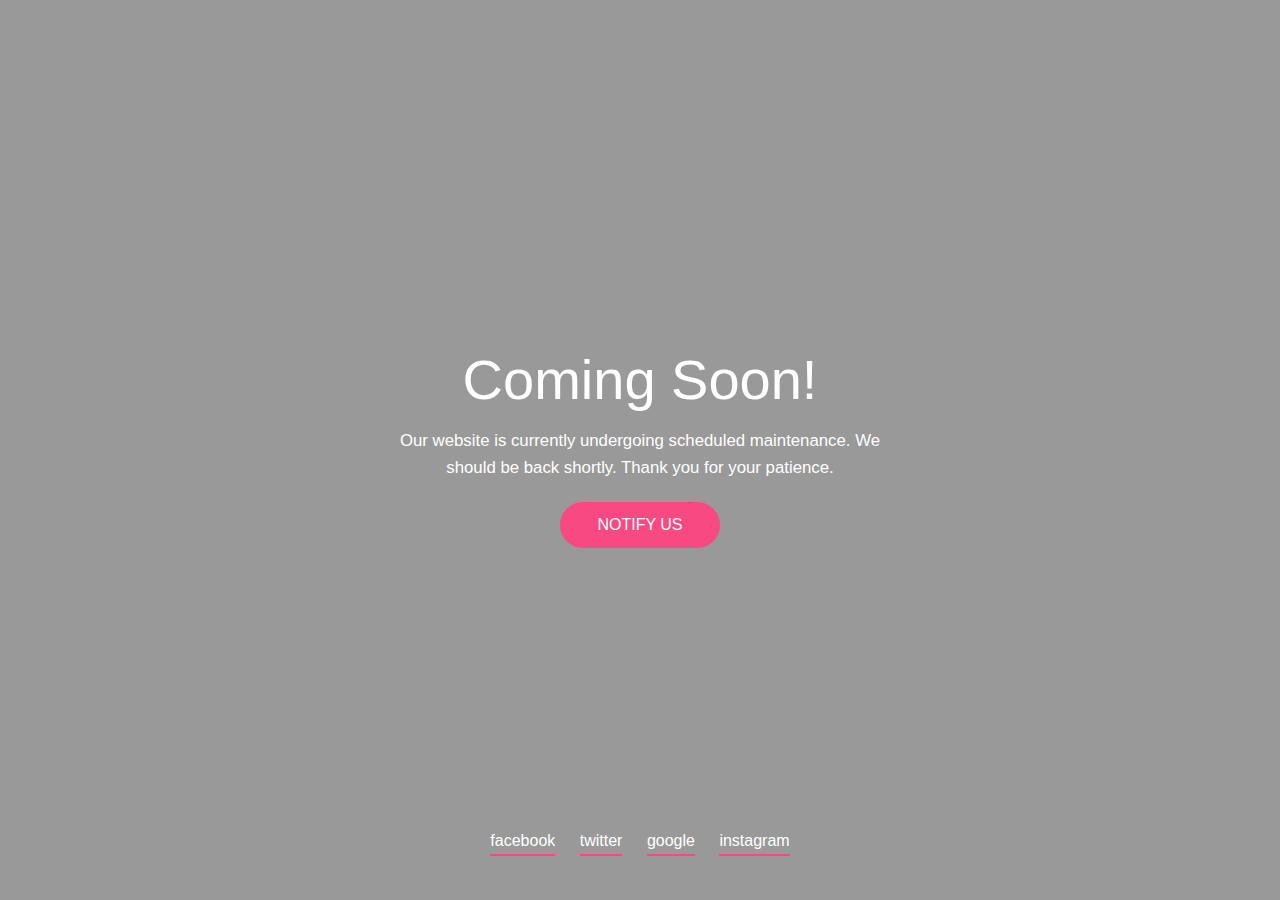
<file: index.html>
<!DOCTYPE HTML>
<html lang="en">

<head>
  <!-- Google Tag Manager -->
<script>(function(w,d,s,l,i){w[l]=w[l]||[];w[l].push({'gtm.start':
new Date().getTime(),event:'gtm.js'});var f=d.getElementsByTagName(s)[0],
j=d.createElement(s),dl=l!='dataLayer'?'&l='+l:'';j.async=true;j.src=
'https://www.googletagmanager.com/gtm.js?id='+i+dl;f.parentNode.insertBefore(j,f);
})(window,document,'script','dataLayer','GTM-5KMVGHP');</script>
<!-- End Google Tag Manager -->
	<title>Coming Soon</title>
	<meta http-equiv="X-UA-Compatible" content="IE=edge">
	<meta name="viewport" content="width=device-width, initial-scale=1">
	<meta charset="UTF-8">
	<link rel="icon" class="js-site-favicon" type="image/svg+xml" href="https://github.githubassets.com/favicons/favicon-dark.svg">
	<link href="/assets/styles.css" rel="stylesheet">
	<link href="/assets/responsive.css" rel="stylesheet">
</head>

<body>
  <!-- Google Tag Manager (noscript) -->
<noscript><iframe src="https://www.googletagmanager.com/ns.html?id=GTM-5KMVGHP"
height="0" width="0" style="display:none;visibility:hidden"></iframe></noscript>
<!-- End Google Tag Manager (noscript) -->
	<div class="main-area center-text" style="background-image:url(https://picsum.photos/seed/picsum/1600/900);">
		<div class="display-table">
			<div class="display-table-cell">
				<h1 class="title font-white"><b>Coming Soon!</b></h1>
				<p class="desc font-white">Our website is currently undergoing scheduled maintenance.
					We should be back shortly. Thank you for your patience.</p>
				<a class="notify-btn" href="#"><b>NOTIFY US</b></a>
				<ul class="social-btn font-white">
					<li><a href="#facebook">facebook</a></li>
					<li><a href="#twitter">twitter</a></li>
					<li><a href="#google">google</a></li>
					<li><a href="#instagram">instagram</a></li>
				</ul>
			</div>
		</div>
	</div>
</body>

</html>
</file>
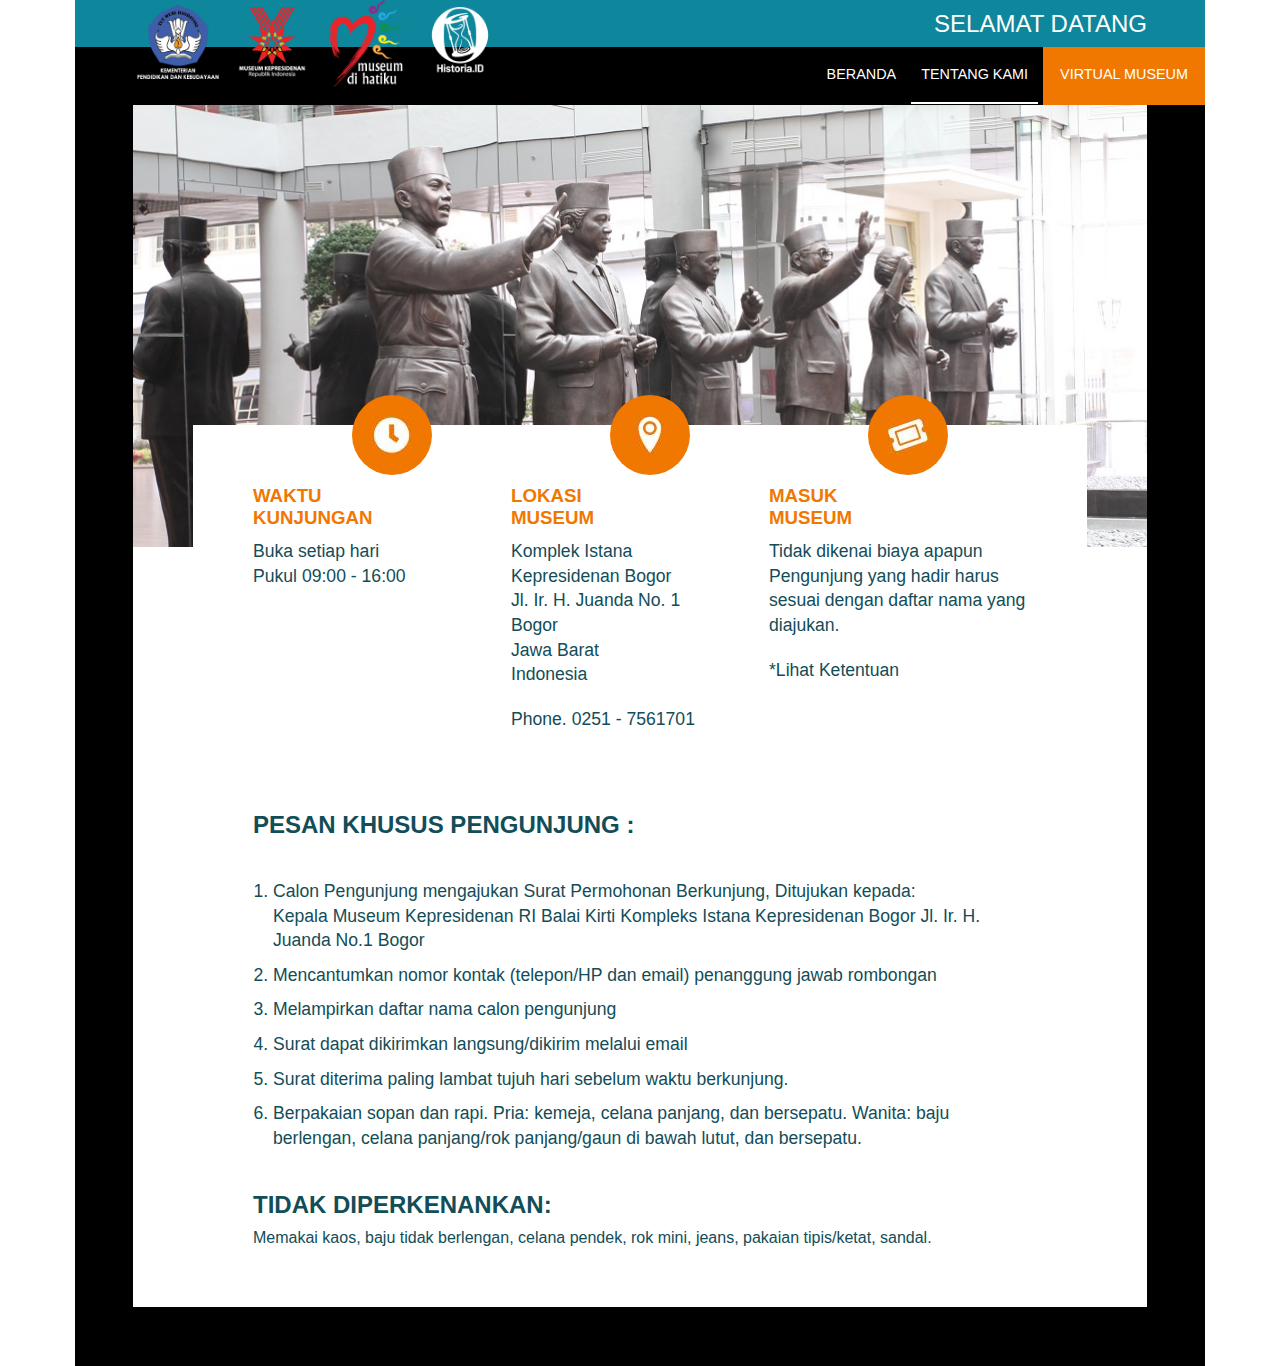
<file: dev/balai-kirti/aboutus.html>
<!DOCTYPE html>
<html xmlns="http://www.w3.org/1999/xhtml" lang="id" xml:lang="id">
<head>
    <meta charset="UTF-8">
    <meta name="viewport" content="width=device-width, initial-scale=1.0">
    <title>Tentang Kami</title>

    <meta name="keywords" content="Museum, Balai Kirti, Presiden, Indonesia, Sukarno, Buku, Kepresidenan, Republik, pengaruh">
    <meta name="format-detection" content="telephone=no" />
    <meta property="og:url" content="http://balaikirti.kemdikbud.go.id/aboutus.html" />
    <meta property="og:type" content="website" />
    <meta property="og:site_name" content="Tentang Kami - Balai Kirti" />
	<meta property="og:title" content="Tentang Kami - Balai Kirti - Museum Kepresidenan Republik Indonesia" />
	<meta property="og:description" content="25 Buku berpengaruh untuk Sukarno" /> 
    <meta property="og:image" content="assets/img/rsz_logo_balai_kirti.png" />
    <meta property="og:image:secure_url" content="assets/img/rsz_logo_balai_kirti.png" />
    <meta property="og:image:type" content="image/jpeg" />
    <meta property="og:image:width" content="195" />
    <meta property="og:image:height" content="256" />
    <meta property="og:image:alt" content="logo" />
    <meta property="og:locale" content="id_ID" />
	<meta name="twitter:card" content="summary_large_image">
	<meta name="twitter:site" content="@MuspresRI">
	<meta name="twitter:creator" content="kebudayaan.kemdikbud.go.id">
	<meta name="twitter:title" content="Tentang Kami - Balai Kirti - Museum Kepresidenan Republik Indonesia">
	<meta name="twitter:description" content="25 Buku berpengaruh untuk Sukarno">
    <meta name="twitter:image" content="assets/img/rsz_logo_balai_kirti.png">

    <link rel="stylesheet" href="assets/css/style-aboutus.css?ver=1005" type="text/css">
    <link rel="icon" type="image/png" href="assets/img/rsz_logo_balai_kirti.png" />
    <link rel="preconnect" href="https://fonts.gstatic.com">
    <link href="https://fonts.googleapis.com/css2?family=Roboto:wght@100;400;500;900&display=swap" rel="stylesheet">
</head>
<body>
    <div class="bg-black">
        <header>
            <div class="welcome-text">
                <ul class="logo-container">
                    <li class="logo"><img src="assets/img/logo-kemendikbud-100.png" alt="Kemendikbud"></li>
                    <li class="logo"><img src="assets/img/logo-balaikirti-100.png" alt="Balai Kirti"></li>
                    <li class="logo"><img src="assets/img/logo-museumdihatiku-100.png" alt="Museum Dihatiku"></li>
                    <li class="logo"><img src="assets/img/logo-historia-100.png" alt="Historia.ID"></li>
                </ul>
                <span class="only-desktop">SELAMAT DATANG</span>
                <a href="index.html" class="logo-home only-mobile"><img src="assets/img/home-icon-aboutus.jpg" alt="home"></a>
                <a href="https://museumkepresidenan.indonesiaheritage.org/" class="only-mobile ext-link-top">Virtual Museum</a>
            </div>
            <nav class="only-desktop">
                <ul>
                    <li>
                        <a href="index.html">BERANDA</a>
                    </li>
                    <li>
                        <a href="javascript:void(0)" class="selected">TENTANG KAMI</a>
                    </li>
                    <li class="ext-link">
                        <a href="#visual-museum">VIRTUAL MUSEUM</a>
                    </li>
                </ul>
            </nav>
        </header>
        <main>
            <div class="aboutus-container">
                <div class="aboutus-info">
                    <div class="aboutus-info-item ">
                        <div class="aboutus-info-icon">
                            <div class="icon-container"><img src="assets/img/icon1.jpg" alt="time"></div>
                        </div>
                        <div class="aboutus-info-detail">
                            <h3 class="only-desktop">WAKTU<br>KUNJUNGAN</h3>
                            <p>Buka setiap hari</p>
                            <p>Pukul 09:00 - 16:00</p>
                            <div class="border-bottom"></div>
                        </div>
                    </div>
                    <div class="aboutus-info-item">
                        <div class="aboutus-info-icon">
                            <div class="icon-container"><img src="assets/img/icon2.jpg" alt="address"></div>
                        </div>
                        <div class="aboutus-info-detail">
                            <h3 class="only-desktop">LOKASI<br>MUSEUM</h3>
                            <p>Komplek Istana</p>
                            <p>Kepresidenan Bogor</p>
                            <p>Jl. Ir. H. Juanda No. 1</p>
                            <p>Bogor</p>
                            <p>Jawa Barat</p>
                            <p>Indonesia</p>
                            <p class="m-top-20">Phone. 0251 - 7561701</p>
                            <div class="border-bottom"></div>
                        </div>
                    </div>
                    <div class="aboutus-info-item">
                        <div class="aboutus-info-icon">
                            <div class="icon-container"><img src="assets/img/icon3.jpg" alt="info"></div>
                        </div>
                        <div class="aboutus-info-detail">
                            <h3 class="only-desktop">MASUK<br>MUSEUM</h3>
                            <p>Tidak dikenai biaya apapun</p>
                            <p>Pengunjung yang hadir harus sesuai dengan daftar nama yang diajukan.</p>
                            <p class="m-top-20">*Lihat Ketentuan</p>
                        </div>
                    </div>
                </div>
                <div  class="cover" >
                    <div class="round-container">
                        <div class="img-container" id="cover-image">
                            
                        </div>
                    </div>
                
                </div>
                <div class="aboutus-info-content">
                    <h2>PESAN KHUSUS PENGUNJUNG : </h2>
                    <ol>
                        <li>Calon Pengunjung mengajukan Surat Permohonan Berkunjung, Ditujukan kepada: 
                            <p>Kepala Museum Kepresidenan RI Balai Kirti Kompleks Istana Kepresidenan Bogor Jl. Ir. H. Juanda No.1 Bogor</p>
                        </li>
                        <li>Mencantumkan nomor kontak (telepon/HP dan email) penanggung jawab rombongan</li>
                        <li>Melampirkan daftar nama calon pengunjung</li>
                        <li>Surat dapat dikirimkan langsung/dikirim melalui email</li>
                        <li>Surat diterima paling lambat tujuh hari sebelum waktu berkunjung.</li>
                        <li>Berpakaian sopan dan rapi. Pria: kemeja, celana panjang, dan bersepatu. Wanita: baju berlengan, celana panjang/rok panjang/gaun di bawah lutut, dan bersepatu.</li>
                        
                    </ol>
                    <h2 class="bottom">TIDAK DIPERKENANKAN: </h2>
                    <p>Memakai kaos, baju tidak berlengan, celana pendek, rok mini, jeans, pakaian tipis/ketat, sandal.</p>
                </div>
            </div>
            
        </main>
    </div>
    <script src="assets/js/app-aboutus.js?ver=1001"></script>
</body>
</html>
</file>
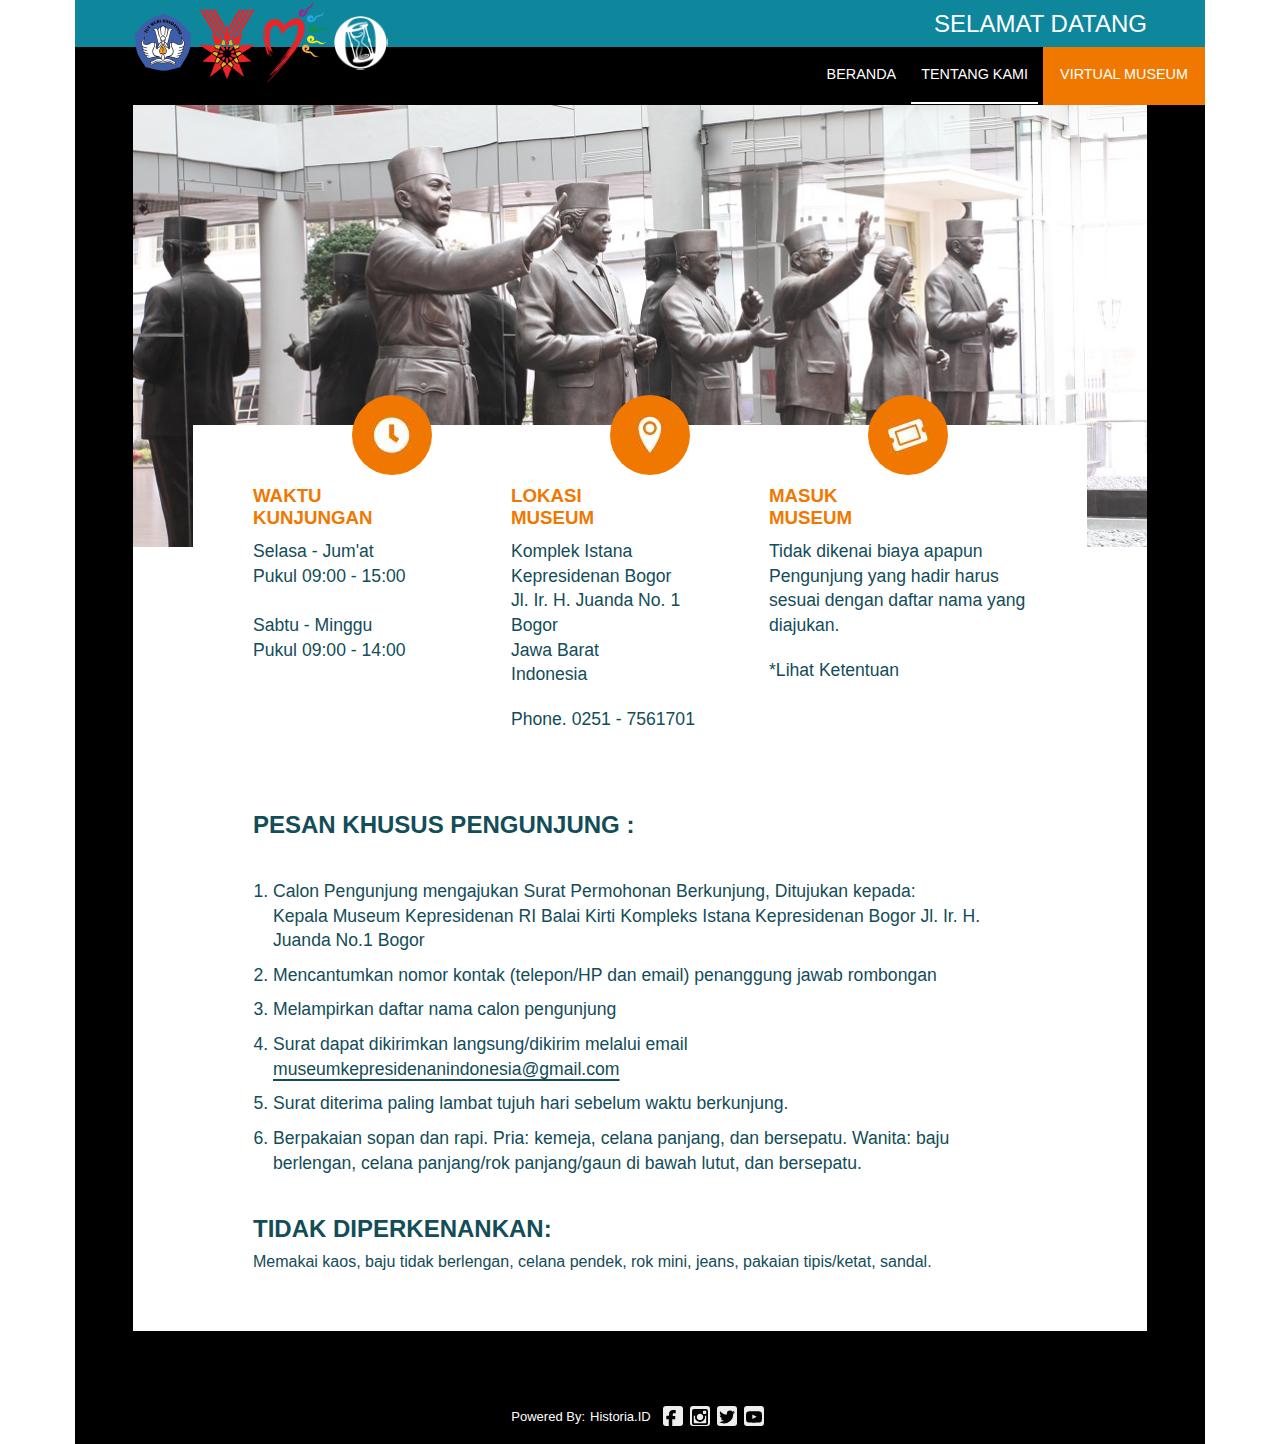
<file: dev/balai-kirti/tentang-kami.html>
<!DOCTYPE html>
<html xmlns="http://www.w3.org/1999/xhtml" lang="id" xml:lang="id">
<head>
    <meta charset="UTF-8">
    <meta name="viewport" content="width=device-width, initial-scale=1.0">
    <title>Tentang Kami</title>

    <meta name="keywords" content="Museum, Balai Kirti, Presiden, Indonesia, Sukarno, Buku, Kepresidenan, Republik, pengaruh">
    <meta name="format-detection" content="telephone=no" />
    <meta property="og:url" content="http://balaikirti.kemdikbud.go.id/aboutus.html" />
    <meta property="og:type" content="website" />
    <meta property="og:site_name" content="Tentang Kami - Balai Kirti" />
	<meta property="og:title" content="Tentang Kami - Balai Kirti - Museum Kepresidenan Republik Indonesia" />
	<meta property="og:description" content="Pameran Daring - Bung Karno dan Buku-Bukunya" /> 
    <meta property="og:image" content="http://balaikirti.kemdikbud.go.id/assets/img/logo-balai-kirti.jpg" />
    <meta property="og:image:secure_url" content="http://balaikirti.kemdikbud.go.id/assets/img/logo-balai-kirti.jpg" />
    <meta property="og:image:type" content="image/jpeg" />
    <meta property="og:image:width" content="195" />
    <meta property="og:image:height" content="256" />
    <meta property="og:image:alt" content="logo" />
    <meta property="og:locale" content="id_ID" />
	<meta name="twitter:card" content="summary_large_image">
	<meta name="twitter:site" content="@MuspresRI">
	<meta name="twitter:creator" content="kebudayaan.kemdikbud.go.id">
	<meta name="twitter:title" content="Tentang Kami - Balai Kirti - Museum Kepresidenan Republik Indonesia">
	<meta name="twitter:description" content="Pameran Daring - Bung Karno dan Buku-Bukunya">
    <meta name="twitter:image" content="http://balaikirti.kemdikbud.go.id/assets/img/logo-balai-kirti.jpg">

    <link rel="stylesheet" href="assets/css/style-aboutus.css?ver=1006" type="text/css">
    <link rel="icon" type="image/png" href="assets/img/rsz_logo_balai_kirti.png" />
    <link rel="preconnect" href="https://fonts.gstatic.com">
    <link href="https://fonts.googleapis.com/css2?family=Roboto:wght@100;400;500;900&display=swap" rel="stylesheet">
</head>
<body>
    <div class="bg-black">
        <header>
            <div class="welcome-text">
                <ul class="logo-container">
                    <li class="logo"><a href="https://www.kemdikbud.go.id/" target="_blank"><img src="assets/img/logo-kemendikbud-90.png" alt="Kemendikbud" ></a></li>
                    <li class="logo"><a href="https://kebudayaan.kemdikbud.go.id/muspres" target="_blank"><img src="assets/img/logo-balaikirti-90.png" alt="Balai Kirti"></a></li>
                    <li class="logo"><img src="assets/img/logo-museumdihatiku-90.png" alt="Museum Dihatiku"></li>
                    <li class="logo"><a href="https://historia.id" target="_blank"><img src="assets/img/logo-historia-90.png" alt="Historia.ID"></a></li>
                </ul>
                <span class="only-desktop">SELAMAT DATANG</span>
                <a href="index.html" class="logo-home only-mobile"><img src="assets/img/home-icon-aboutus.jpg" alt="home"></a>
                <a href="https://museumkepresidenan.indonesiaheritage.org/" class="only-mobile ext-link-top">Virtual Museum</a>
            </div>
            <nav class="only-desktop">
                <ul>
                    <li>
                        <a href="index.html">BERANDA</a>
                    </li>
                    <li>
                        <a href="javascript:void(0)" class="selected">TENTANG KAMI</a>
                    </li>
                    <li class="ext-link">
                        <a href="https://museumkepresidenan.indonesiaheritage.org/">VIRTUAL MUSEUM</a>
                    </li>
                </ul>
            </nav>
        </header>
        <main>
            <div class="aboutus-container">
                <div class="aboutus-info">
                    <div class="aboutus-info-item ">
                        <div class="aboutus-info-icon">
                            <div class="icon-container"><img src="assets/img/icon1.jpg" alt="time"></div>
                        </div>
                        <div class="aboutus-info-detail">
                            <h3 class="only-desktop">WAKTU<br>KUNJUNGAN</h3>
                            <p>Selasa - Jum'at</p>
                            <p>Pukul 09:00 - 15:00</p>
                            <p>&nbsp;</p>
                            <p>Sabtu - Minggu</p>
                            <p>Pukul 09:00 - 14:00</p>
                            <div class="border-bottom"></div>
                        </div>
                    </div>
                    <div class="aboutus-info-item">
                        <div class="aboutus-info-icon">
                            <div class="icon-container"><img src="assets/img/icon2.jpg" alt="address"></div>
                        </div>
                        <div class="aboutus-info-detail">
                            <h3 class="only-desktop">LOKASI<br>MUSEUM</h3>
                            <p>Komplek Istana</p>
                            <p>Kepresidenan Bogor</p>
                            <p>Jl. Ir. H. Juanda No. 1</p>
                            <p>Bogor</p>
                            <p>Jawa Barat</p>
                            <p>Indonesia</p>
                            <p class="m-top-20">Phone. 0251 - 7561701</p>
                            <div class="border-bottom"></div>
                        </div>
                    </div>
                    <div class="aboutus-info-item">
                        <div class="aboutus-info-icon">
                            <div class="icon-container"><img src="assets/img/icon3.jpg" alt="info"></div>
                        </div>
                        <div class="aboutus-info-detail">
                            <h3 class="only-desktop">MASUK<br>MUSEUM</h3>
                            <p>Tidak dikenai biaya apapun</p>
                            <p>Pengunjung yang hadir harus sesuai dengan daftar nama yang diajukan.</p>
                            <p class="m-top-20">*Lihat Ketentuan</p>
                        </div>
                    </div>
                </div>
                <div  class="cover" >
                    <div class="round-container">
                        <div class="img-container" id="cover-image">
                            
                        </div>
                    </div>
                
                </div>
                <div class="aboutus-info-content">
                    <h2>PESAN KHUSUS PENGUNJUNG : </h2>
                    <ol>
                        <li>Calon Pengunjung mengajukan Surat Permohonan Berkunjung, Ditujukan kepada: 
                            <p>Kepala Museum Kepresidenan RI Balai Kirti Kompleks Istana Kepresidenan Bogor Jl. Ir. H. Juanda No.1 Bogor</p>
                        </li>
                        <li>Mencantumkan nomor kontak (telepon/HP dan email) penanggung jawab rombongan</li>
                        <li>Melampirkan daftar nama calon pengunjung</li>
                        <li>Surat dapat dikirimkan langsung/dikirim melalui email <a class="link-email" href="mailto:museumkepresidenanindonesia@gmail.com">museumkepresidenanindonesia@gmail.com</a></li>
                        <li>Surat diterima paling lambat tujuh hari sebelum waktu berkunjung.</li>
                        <li>Berpakaian sopan dan rapi. Pria: kemeja, celana panjang, dan bersepatu. Wanita: baju berlengan, celana panjang/rok panjang/gaun di bawah lutut, dan bersepatu.</li>
                        
                    </ol>
                    <h2 class="bottom">TIDAK DIPERKENANKAN: </h2>
                    <p>Memakai kaos, baju tidak berlengan, celana pendek, rok mini, jeans, pakaian tipis/ketat, sandal.</p>
                </div>
            </div>
            
        </main>
        <footer>
            <span class="icon-socmed-link">Powered By: </span><a href="https://historia.id" class="icon-socmed-link" target="_blank">Historia.ID</a>
            <a href="https://facebook.com/Majalah-Historia-Online-105429369498205" class="icon-socmed facebook" target="_blank">
                <svg xmlns="http://www.w3.org/2000/svg" viewBox="0 0 11.037 18.7" height="16" width="16">
                    <g id="Group_414754" data-name="Group 414754" transform="translate(-0.001)">
                    <path id="Path_14880" data-name="Path 14880" class="cls-1" d="M17.847,3.4H15.233c-2.9,0-4.938,1.87-4.938,4.541v2.137H7.681a.6.6,0,0,0-.581.534v3.206c0,.267.29.267.29.267H10v7.747c0,.267.29.267.29.267h3.485a.269.269,0,0,0,.29-.267V14.085h3.2a.269.269,0,0,0,.29-.267V10.346h-2.9V8.476c0-.8.29-1.336,1.452-1.336h1.743a.269.269,0,0,0,.29-.267V3.934a.913.913,0,0,0-.29-.534Zm0,0" transform="translate(-7.1 -3.4)"/>
                    </g>
                </svg>
            </a>
            <a href="https://instagram.com/historiadotid" class="icon-socmed instagram" target="_blank">
                <svg version="1.1" id="Capa_1" xmlns="http://www.w3.org/2000/svg" xmlns:xlink="http://www.w3.org/1999/xlink" x="0px" y="0px"
                    width="16" height="16" viewBox="0 0 438.536 438.536" style="enable-background:new 0 0 438.536 438.536;"
                    xml:space="preserve">
                <g>
                    <path d="M421.981,16.562C410.941,5.519,397.711,0,382.298,0H56.248C40.83,0,27.604,5.521,16.561,16.562
                        C5.52,27.6,0.001,40.828,0.001,56.243V382.29c0,15.413,5.518,28.644,16.56,39.683c11.043,11.04,24.272,16.563,39.687,16.563
                        h326.046c15.41,0,28.644-5.523,39.684-16.563c11.043-11.039,16.557-24.27,16.557-39.683V56.243
                        C438.534,40.825,433.021,27.604,421.981,16.562z M157.462,158.025c17.224-16.652,37.924-24.982,62.097-24.982
                        c24.36,0,45.153,8.33,62.381,24.982c17.228,16.655,25.837,36.785,25.837,60.386c0,23.598-8.609,43.729-25.837,60.379
                        c-17.228,16.659-38.014,24.988-62.381,24.988c-24.172,0-44.87-8.336-62.097-24.988c-17.228-16.652-25.841-36.781-25.841-60.379
                        C131.621,194.81,140.234,174.681,157.462,158.025z M388.865,370.589c0,4.945-1.718,9.083-5.141,12.416
                        c-3.433,3.33-7.519,4.996-12.282,4.996h-305.2c-4.948,0-9.091-1.666-12.419-4.996c-3.333-3.326-4.998-7.471-4.998-12.416V185.575
                        H89.08c-3.805,11.993-5.708,24.462-5.708,37.402c0,36.553,13.322,67.715,39.969,93.511c26.65,25.786,58.721,38.685,96.217,38.685
                        c24.744,0,47.583-5.903,68.527-17.703c20.937-11.807,37.486-27.839,49.676-48.112c12.183-20.272,18.274-42.4,18.274-66.38
                        c0-12.94-1.91-25.406-5.715-37.402h38.547v185.014H388.865z M388.865,115.626c0,5.52-1.903,10.184-5.716,13.99
                        c-3.805,3.809-8.466,5.711-13.989,5.711h-49.676c-5.517,0-10.185-1.903-13.99-5.711c-3.806-3.806-5.708-8.47-5.708-13.99V68.522
                        c0-5.33,1.902-9.945,5.708-13.848c3.806-3.901,8.474-5.854,13.99-5.854h49.676c5.523,0,10.185,1.952,13.989,5.854
                        c3.812,3.903,5.716,8.518,5.716,13.848V115.626z"/>
                </g>
                </svg>
            </a>
            <a href="https://twitter.com/historia_id" class="icon-socmed twitter" id="sosmedTwitter" target="_blank">
                <svg xmlns="http://www.w3.org/2000/svg" viewBox="0 0 20.1 16.101" height="16" width="16">
                    <path id="Path_227289" data-name="Path 227289" class="cls-1" d="M46.2,2.8a8.648,8.648,0,0,1-2.3.6,4.181,4.181,0,0,0,1.8-2.3,8.247,8.247,0,0,1-2.6,1,3.991,3.991,0,0,0-3-1.3A4.055,4.055,0,0,0,36,4.9a2.769,2.769,0,0,0,.1.9,11.555,11.555,0,0,1-8.4-4.3,3.7,3.7,0,0,0-.6,2.1A4.038,4.038,0,0,0,28.9,7,4.136,4.136,0,0,1,27,6.5v.1a4.074,4.074,0,0,0,3.3,4,3.75,3.75,0,0,1-1.1.1,2.2,2.2,0,0,1-.8-.1,3.992,3.992,0,0,0,3.8,2.8,8.324,8.324,0,0,1-5.1,1.8,3.4,3.4,0,0,1-1-.1,11.322,11.322,0,0,0,6.3,1.8A11.513,11.513,0,0,0,44,5.3V4.8A6.012,6.012,0,0,0,46.2,2.8Z" transform="translate(-26.1 -0.8)"/>
                </svg>
            </a>
            <a href="https://youtube.com/channel/UCdIto7ZTtq-86D91G5B2U-g" class="icon-socmed youtube" id="sosmedYoutube" target="_blank">
                <svg xmlns="http://www.w3.org/2000/svg" viewBox="0 0 22.699 16.101" height="16" width="16">
                    <g id="Group_414659" data-name="Group 414659" transform="translate(-101.801 -1.1)">
                      <path id="Path_141" data-name="Path 141" class="cls-1" d="M124.3,4.6a4.822,4.822,0,0,0-.9-2.3,3.615,3.615,0,0,0-2.3-1c-3.2-.2-8-.2-8-.2h0s-4.8,0-8,.2a3.823,3.823,0,0,0-2.3,1,5.532,5.532,0,0,0-.8,2.3s-.2,1.8-.2,3.7V10c0,1.8.2,3.7.2,3.7a4.822,4.822,0,0,0,.9,2.3,4.045,4.045,0,0,0,2.5,1c1.8.2,7.7.2,7.7.2s4.8,0,8-.2a3.823,3.823,0,0,0,2.3-1,4.822,4.822,0,0,0,.9-2.3s.2-1.8.2-3.7V8.3C124.5,6.4,124.3,4.6,124.3,4.6Zm-13.5,7.5V5.7l6.1,3.2Z"/>
                    </g>
                </svg>
            </a>
        </footer>
    </div>
    <script src="assets/js/app-aboutus.js?ver=1001"></script>
</body>
</html>
</file>
<file: assets/styles.css>
/*
====================================================

* 	[Master Stylesheet]
	
	Theme Name :  
	Version    :  
	Author     :  
	Author URI :  

====================================================

	TOC
	
	1. PRIMARY STYLES
	2. COMMONS FOR PAGE DESIGN
		JQUERY LIGHT BOX
	3. MAIN SECTION

====================================================

/* ---------------------------------
1. PRIMARY STYLES
--------------------------------- */

html{ font-size: 100%; height: 100%; width: 100%; overflow-x: hidden; margin: 0px;  padding: 0px; touch-action: manipulation; }


body{ font-size: 16px; font-family: 'Open Sans', sans-serif; width: 100%; height: 100%; margin: 0; font-weight: 400;
	-webkit-font-smoothing: antialiased; -moz-osx-font-smoothing: grayscale; word-wrap: break-word; overflow-x: hidden; 
	color: #333; }

h1, h2, h3, h4, h5, h6, p, a, ul, span, li, img, inpot, button{ margin: 0; padding: 0; }

h1,h2,h3,h4,h5,h6{ line-height: 1.5; font-weight: inherit; }

h1,h2,h3{ font-family: 'Poppins', sans-serif; }

p{ line-height: 1.6; font-size: 1.05em; font-weight: 400; color: #555; }

h1{ font-size: 3.5em; line-height: 1; }
h2{ font-size: 3em; line-height: 1.1; }
h3{ font-size: 2.5em; }
h4{ font-size: 1.5em; }
h5{ font-size: 1.2em; }
h6{ font-size: .9em; letter-spacing: 1px; }

a, button{ display: inline-block; text-decoration: none; color: inherit; transition: all .3s; line-height: 1; }

a:focus, a:active, a:hover,
button:focus, button:active, button:hover,
a b.light-color:hover{ text-decoration: none; color: #E45F74; }

b{ font-weight: 500; }

img{ width: 100%; }

li{ list-style: none; display: inline-block; }

span{ display: inline-block; }

button{ outline: 0; border: 0; background: none; cursor: pointer; }

b.light-color{ color: #444; }

.icon{ font-size: 1.1em; display: inline-block; line-height: inherit; }

[class^="icon-"]:before, [class*=" icon-"]:before{ line-height: inherit; }

*, *::before, *::after {
    -webkit-box-sizing: inherit;
    box-sizing: inherit;
}

*, *::before, *::after {
    -webkit-box-sizing: inherit;
	box-sizing: inherit;} 

	
/* ---------------------------------
2. COMMONS FOR PAGE DESIGN
--------------------------------- */

.center-text{ text-align: center; } 

.display-table{ display: table; height: 100%; width: 100%; }

.display-table-cell{ display: table-cell; vertical-align: middle; }



::-webkit-input-placeholder { font-size: .9em; letter-spacing: 1px; }

::-moz-placeholder { font-size: .9em; letter-spacing: 1px; }

:-ms-input-placeholder { font-size: .9em; letter-spacing: 1px; }

:-moz-placeholder { font-size: .9em; letter-spacing: 1px; }


.full-height{ height: 100%; }

.position-static{ position: static; }

.font-white{ color: #fff; }


/* ---------------------------------
3. MAIN SECTION
--------------------------------- */

.main-area{ position: relative; height: 100vh; z-index: 1; padding: 0 20px; background-size: cover; color: #fff; }

.main-area:after{ content:''; position: absolute; top: 0; bottom: 0;left: 0; right: 0; z-index: -1;  
	opacity: .4; background: #000; }

.main-area .desc{ margin: 20px auto; max-width: 500px; }
	
.main-area .notify-btn{ padding: 13px 35px; border-radius: 50px; border: 2px solid #F84982;
	color: #fff; background: #F84982; }

.main-area .notify-btn:hover{ background: none; }

.main-area .social-btn{ position: absolute; bottom: 40px; width: 100%; left: 50%; transform: translateX(-50%); }

.main-area .social-btn > li > a{ margin: 0 10px; padding-bottom: 7px; position: relative; overflow: hidden; }

.main-area .social-btn > li > a:after{ content:''; position: absolute; bottom: 0; left: 0; right: 0; 
	transition: all .2s; height: 2px; background: #F84982; }

	
.main-area .social-btn > li > a:hover:after{ transform: translateX(100%); }
</file>
<file: assets/responsive.css>
/* Screens Resolution : 992px
-------------------------------------------------------------------------- */
@media only screen and (max-width: 1200px) {

}

/* Screens Resolution : 992px
-------------------------------------------------------------------------- */
@media only screen and (max-width: 992px) {
	
	

}


/* Screens Resolution : 767px
-------------------------------------------------------------------------- */
@media only screen and (max-width: 767px) {
	
	/* ---------------------------------
	1. PRIMARY STYLES
	--------------------------------- */

	p{ line-height: 1.4; }

	h1{ font-size: 2.8em; line-height: 1; }
	h2{ font-size: 2.2em; line-height: 1.1; }
	h3{ font-size: 1.8em; }
		
	
	
}

/* Screens Resolution : 479px
-------------------------------------------------------------------------- */
@media only screen and (max-width: 479px) {

	/* ---------------------------------
	1. PRIMARY STYLES
	--------------------------------- */

	body{ font-size: 12px; }
	
}

/* Screens Resolution : 359px
-------------------------------------------------------------------------- */
@media only screen and (max-width: 359px) {
	
	
}

/* Screens Resolution : 290px
-------------------------------------------------------------------------- */
@media only screen and (max-width: 290px) {
	
	
}
</file>
<file: dev/balai-kirti/assets/css/style-aboutus.css>
*{
    box-sizing: border-box;
    margin: 0;
    padding: 0;
}
body{
    margin: 0;
    padding: 0;
    background-color: #ffffff;
    font-size: 1rem;
    font-weight: 400;
    color: #124D58;
    /*font-family: 'Roboto', sans-serif;*/
    font-family: 'Open Sans',sans-serif;
}
a{
    text-decoration: none;
    color: #ffffff;
}
header{
    top: 0;
    z-index: 999;
    font-size: .9em;
}
.ext-link-top{
    background-color: #F17800;
    position: fixed;
    z-index: 99;
    right: 0;
    top: 0;
    text-align: right;
    display: inline-block;
    padding: 0 5px;
    padding-left: 10px;
    line-height: 30px;
    margin-top: 8px;
    border-top-left-radius: 25px;
    border-bottom-left-radius: 25px;
    font-size: .85em;
}
nav{
    background-color: #000000;
    height: 58px;
}
nav ul{
    margin: 0;
    padding: 0;
    display: flex;
    justify-content: flex-end;
}
nav li{
    list-style: none;
    display: inline-block;
}
nav li a{
    display: block;
    line-height: 55px;
    padding: 0 10px;
    margin-left: 5px;
    margin-bottom: 1px;
    font-weight: 500;
    border-bottom: 2px solid transparent;
}
nav li a:hover,
nav li a.selected{
    border-bottom: 2px solid #ffffff;
}
nav li.ext-link a{
    background-color: #F17800;
    padding: 0 17px;
    border-bottom: 3px solid #F17800;
    margin-bottom: 0px;
}

main{
    background-color: #ffffff;
}
.welcome-text{
    background-color: #0E869B;
    line-height: 47px;
    height: 47px;
    font-weight: 500;
    position: relative;
    display: block;
    color: #ffffff;
}
.welcome-text span{
    margin-left: 100px;
    font-size: 1.5rem;
    font-weight: 100;
    float: right;
}
.logo-home{
    position: absolute;
    right: 110px;
    top: 8px;
}
.logo-home img{
    height: 28px;
}
.slide-left-layout{
    position: relative;
}
.slide-left-layout .logo-historia{
    position: absolute;
    top: 3px;
    left: 235px;
}
.slide-left-layout .logo-museum{
    position: absolute;
    top: 1px;
    left: 195px;
}
.slide-left-layout .logo-kemendikbud{
    position: absolute;
    top: 3px;
    left: 115px;
}
.slide-left-layout .logo{
    position: absolute;
    top: 3px;
    left: 155px;
}
.slide-left-layout .logo-historia img,
.slide-left-layout .logo-museum img,
.slide-left-layout .logo-kemendikbud img,
.slide-left-layout .logo img{
    height: 40px;
}
.slide-left-layout{
    width: 150px;
    padding: 10px;
    position: absolute;
    top: 0;
    left: 0;
    z-index: 9999;
}
.slide-left-layout::after{
    content: "";
    background-color: #ffffff;
    width: 180px;
    height: 180px;
    border-radius: 150px;
    display: block;
    position: absolute;
    z-index: -1;
    top: -50px;
    left: -65px;
}
.slide-header-text-small{
    font-size: .6em;
    font-weight: 400;
    line-height: 1.2em;
    padding-left: 3px;
    color: #0E869B;
    width: 90px;
}
.slide-header-text-large{
    font-size: 1.7em;
    font-weight: 500;
    line-height: 1em;
    letter-spacing: 2px;
    color: #0E869B;
}
.img-container{
    overflow: hidden;
    position: relative;
}
.cover-header{
    position: absolute;
    background-color: #ffffff;
    color: #0E869B;
    width: 300px;
    height: 300px;
    padding-top: 80px;
    padding-left: 70px;
    padding-right: 10px;
    padding-bottom: 10px;
    border-radius: 150px;
    left: -55px;
    top: -60px;
}
.cover-header .cover-header-text-large{
    font-size: 3.8em;
    font-weight: 200;
    line-height: 1em;
}
.cover-header .cover-header-text-small{
    font-size: .9em;
    font-weight: 400;
    line-height: 1.2em;
    padding-left: 3px;
}
.aboutus-container{
    position: relative;
}
.m-top-20{
    margin-top: 20px;
}
ol{
    margin-left: 20px;
}
ol li{
    margin-bottom: 10px;
}
.aboutus-info-detail h3{
    color:  #F17800;
    margin-bottom: 10px;
    font-weight: 600;
}
.aboutus-info-detail p{
    font-size: 1.1rem;
    line-height: 1.4em;
}
.aboutus-info-content li{
    font-size: 1.1em;
    line-height: 1.4em;
}
.aboutus-info-content h2{
    margin: 20px 0;
    margin-bottom: 40px;
}
.aboutus-info-content h2.bottom{
    margin-top: 40px;
    margin-bottom: 10px;
}
.aboutus-info-icon{
    position: relative;
}
.icon-container{
    display: flex;
    justify-content: center;
    align-items: center;
    background-color: #F17800;
}
.home-icon{
    position: absolute;
    right: 105px;
    top: 7px;
}
.home-icon img{
    height: 30px;
}

ul.logo-container li{
    list-style: none;
    display: inline;
}
.e-mail:before {
    content: attr(data-website) "\0040" attr(data-user);
    unicode-bidi: bidi-override;
    direction: rtl;
}
.link-email{
    color: #124D58;
    text-decoration: underline;
    display: inline;
    text-decoration-thickness: 2px;
    text-underline-position: under;
    word-wrap: break-word;
}
footer a.icon-socmed{
    display: inline-block;
    width: 20px;
    height: 20px;
    border-radius: 3px;
    background-color: #eeeeee;
    color: #515349;
    overflow: hidden;
    position: relative;
    margin-right: 5px;
}
footer a.icon-socmed.facebook svg{
    top: 4px;
    left: 0;
}
footer{
    text-align: center;
    display: flex;
    width: 100%;
    justify-content: center;
    align-items: center;
    font-size: 13px;
    color: #ffffff;
}
footer a.icon-socmed-link{
    margin-right: 10px;
    margin-left: 5px;
}
a.icon-socmed svg{
    position: absolute;
}
a.icon-socmed.twitter svg{
    left: 2px;
    top: 3px;
}
a.icon-socmed.instagram svg{
    top: 3px;
    left: 2px;
}
a.icon-socmed.youtube svg{
    top: 3px;
    left: 2px;
}
@media(max-width: 480px){
    header{
        position: relative;
    }
    .only-desktop, nav .only-desktop{
        display: none;
    }
    .only-mobile{
        display: inline-block;
    }
    
    main{
        padding-top: 0;
    }
    .cover{
        height: 100vw;
    }
}
@media(min-width: 480px){
    header{
        position: fixed;
    }
    .only-desktop{
        display: inline-block;
    }
    .list-container.only-desktop{
        display: block;
    }
    nav.only-desktop{
        display: block;
    }
    .only-mobile{
        display: none;
    }
    main{
        padding-top: 47px;
    }
    .cover{
        height: 440px;
    }
}
@media(max-width: 768px){
    .bg-black{
        background-color: #ffffff;
    }
    a.icon-socmed{
        margin: 17px 2px;
        margin-right: 5px;
    }
    main{
        width: auto;
    }
    .aboutus-info{
        display: block;
        color: #ffffff;
        background-color: #124D58;
        position: static;
        margin: 0;
        padding: 60px 0;

    }
    .aboutus-info-item{
        width: 100%;
        text-align: right;
        display: flex;
        flex-direction: row-reverse;
    }
    .aboutus-info-content{
        width: calc(100% - 60px);
        margin: 0 30px;
        padding-bottom: 30px;
    }
    .aboutus-info-icon{
        width: 70px;
        flex-shrink: 0;
    }
    .border-bottom{
        display: block;
        border-bottom: 1px solid #0E869B;
        padding-top:20px;
        margin-bottom: 20px;
        width: 200px;
    }
    .aboutus-info-detail{
        padding-left: 30px;
    }
    .aboutus-info-content h2{
        font-size: 1.3em;
    }
    .icon-container{
        position: static;
        width: 40px;
        height: 40px;
        overflow: hidden;
        border-radius: 20px;
        top: -90px;
        left: 50%;
        margin-left: 10px;
    }
    .icon-container img{
        width: 25px;
        height: auto;
    }
    .cover{
        background-color: #124D58;
        overflow: hidden;
        position: relative;
        width: 100vw;
        height: 120vw;
        border-bottom: 5px solid #0E869B;
    }
    .round-container{
        position: absolute;
        top: 0;
        width: 1000px;
        height: 1000px;
        border-radius: 500px;
        overflow: hidden;
        left: 50%;
        margin-left: -500px;
        display: flex;
        justify-content: center;
    }
    .img-container{
        width: 100vw;
        min-height: 0;
    }
    .img-container img{
        width: 100%;
    }
    .logo-container{
        position: absolute;
        top: 0px;
        left: 20px;
    }
    .logo-container .logo{
        margin-left: 0;
    }
    .logo-container .logo img,
    .logo img{
        height: 50px;
    }
}
@media(min-width: 768px){
    .bg-black{
        background-color: #000000;
    }
    .slide-header{
        display: flex;
        align-items: flex-end;
    }
    main{
        padding-top: 105px;
    }
    .aboutus-info{
        display: flex;
        justify-content: space-between;
        color: #124D58;
        background-color: #ffffff;
        position: absolute;
        z-index: 1;
        margin: 0 60px;
        width: calc(100% - 120px);
        padding: 60px;
        top: 320px;
    }
    .aboutus-info-item{
        flex-shrink: 0;
        width: calc(100% / 3);
        text-align: left;
        display: block;
    }
    .aboutus-info-content{
        width: calc(100% - 120px);
        margin: 0 60px;
        padding: 0 60px;
        padding-top: 240px;
        padding-bottom: 60px;
    }
    .border-bottom{
        display: none;
    }
    .aboutus-info-detail{
        padding-left: 0;
    }
    .aboutus-info-content h2{
        font-size: 1.5em;
    }
    .icon-container{
        position: absolute;
        width: 80px;
        height: 80px;
        overflow: hidden;
        border-radius: 40px;
        top: -90px;
        left: 50%;
        margin-left: -30px;
    }
    .icon-container img{
        width: auto;
        height: auto;
    }
    .cover{
        background-color: transparent;
        overflow: hidden;
        position: static;
        width: 100%;
        height: auto;
        border-bottom: none;
    }
    .round-container{
        position: static;
        top: 0;
        width: auto;
        height: auto;
        border-radius: 0;
        overflow: hidden;
        left: 0;
        margin-left: 0;
        display: block;
        justify-content: center;
    }
    .img-container{
        width: 100%;
        min-height: 440px;
    }
    .img-container img{
        width: 100%;
    }
    .logo-container{
        position: absolute;
        top: -3px;
    }
    .logo-container .logo{
        margin-left: 0;
    }
    .logo-container .logo img,
    .logo img{
        height: 90px;
    }
}
@media(min-width: 769px) and (max-width: 1130px){
    a.icon-socmed{
        margin: 17px 2px;
    }
    main{
        width: auto;
        padding-top: 105px;
    }
}
@media(min-width: 1130px){
    a.icon-socmed{
        margin: 17px 2px;
    }
    main{
        padding-top: 105px;
    }
}
@media(max-width: 1130px){
    .bg-black{
        width: 100%;
        margin: 0;
        padding-bottom: 1px;
    }
    main{
        margin: 20px 0;
        margin-top: 0;
    }
    .welcome-text{
        padding: 0 20px;
    }
    nav ul{
        padding: 0;
    }
    header{
        width: 100%;
    }
}
@media(min-width: 1024px){
    .welcome-text, nav ul{
        padding: 0 20px;
    }
}
@media(min-width: 1130px){
    .bg-black{
        width: 1130px;
        margin: 0 auto;
        padding-bottom: 1px;
    }
    main{
        margin: 58px;
        margin-top: 0;
        width: auto;
    }
    .welcome-text, nav ul{
        padding: 0 58px;
    }
    nav ul{
        padding-right: 0;
    }
    header{
        width: 1130px;
    }
}
</file>
